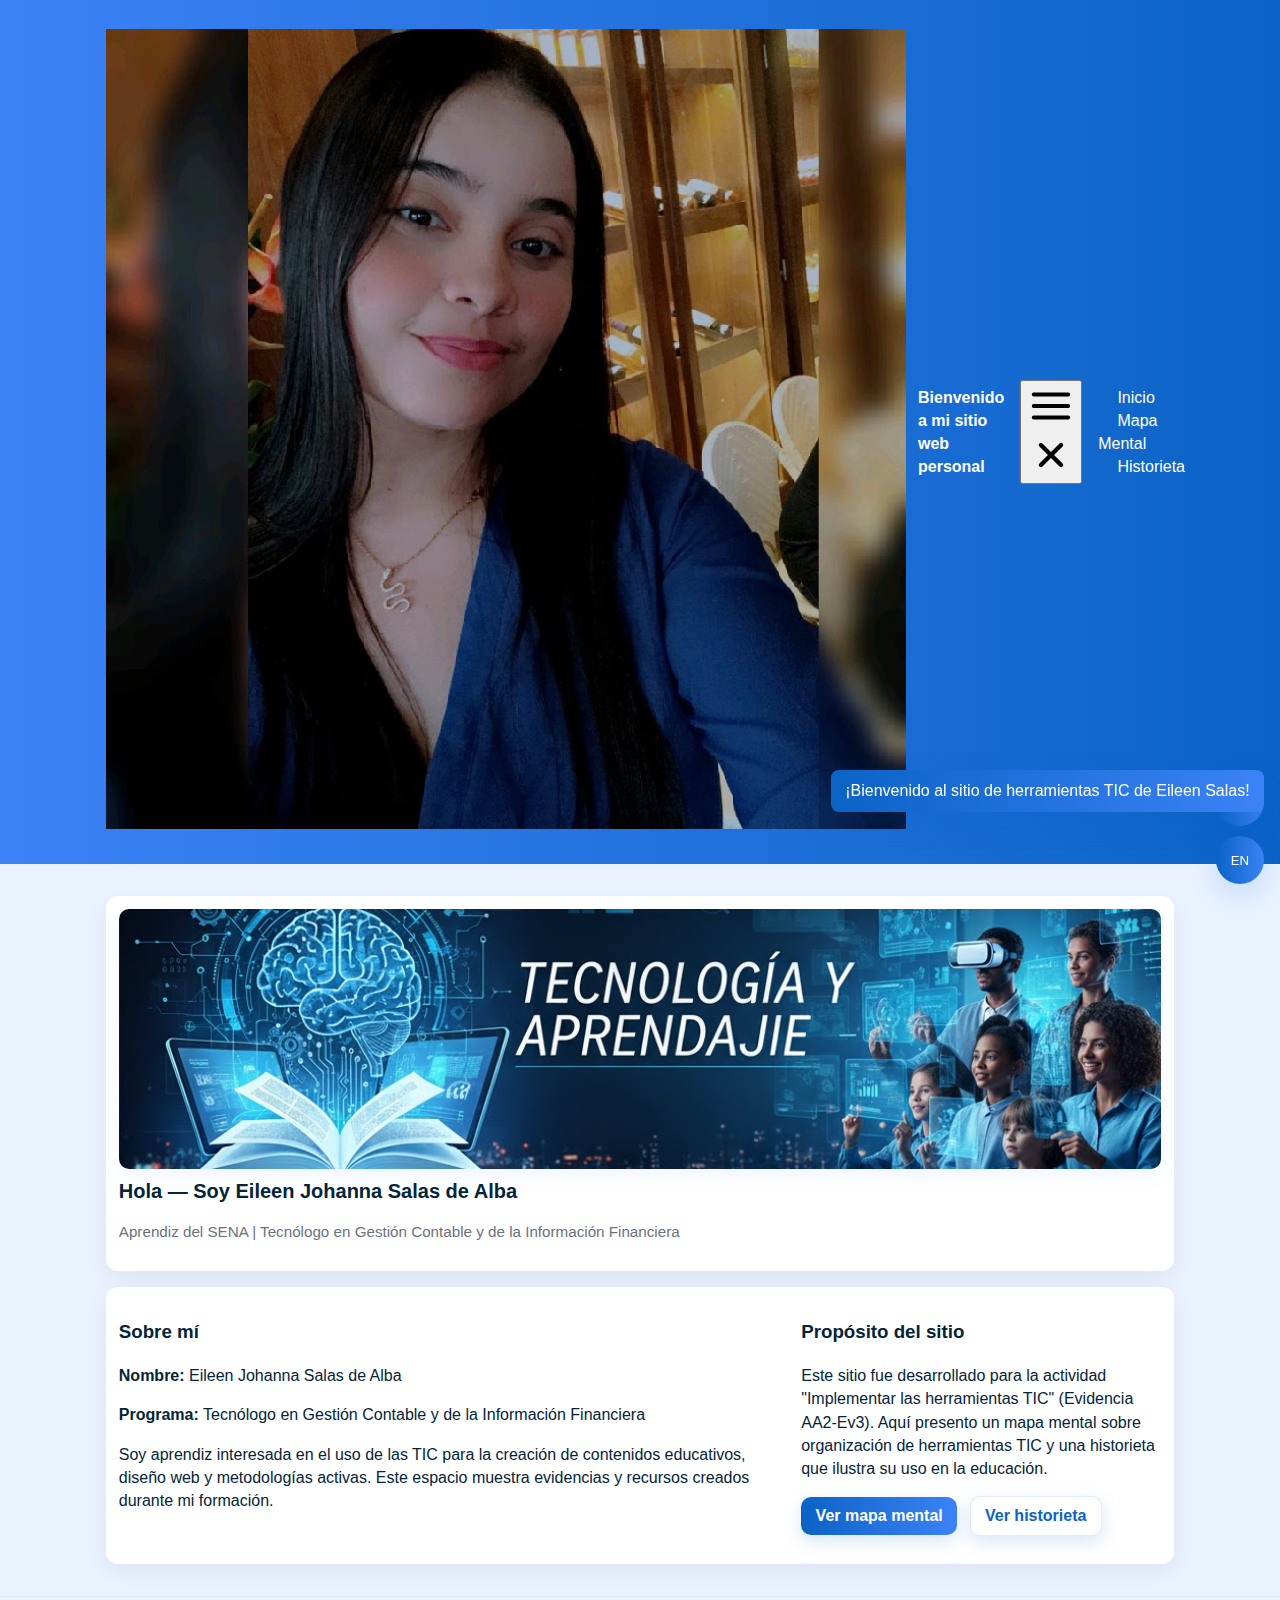
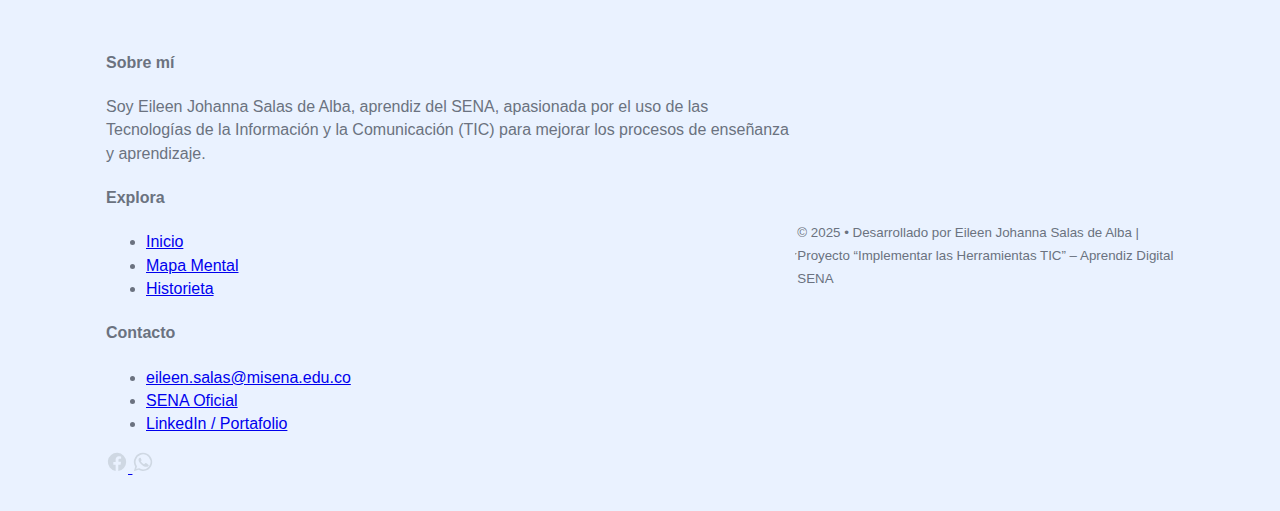
<file: index.html>
<!doctype html>
<html lang="es">
<head>
  <meta charset="utf-8" />
  <meta name="viewport" content="width=device-width, initial-scale=1" />
  <title data-i18n="title_index">Bienvenido • Sitio personal — Eileen Salas</title>
  <link rel="icon" href="assets/Foto.ico" />
  <link rel="stylesheet" href="style.css">
</head>

<body>
  <header class="site-header" role="banner">
    <div class="container header-inner">
      <div class="brand">
        <a href="index.html" class="home-link">
          <img src="assets/Eileen.jpg" alt="Logo de Eileen Salas" class="site-logo">
        </a>
        <h1 class="site-title" data-i18n="heading">Bienvenido a mi sitio web personal</h1>
      </div>

      <button class="menu-toggle" aria-controls="main-navigation" aria-expanded="false" aria-label="Abrir menú de navegación">
        <span class="icon-menu-open">
          <svg width="46" height="46" fill="none" stroke="currentColor" stroke-linecap="round" stroke-linejoin="round" stroke-width="2" viewBox="0 0 24 24" xmlns="http://www.w3.org/2000/svg">
            <path d="M3 12h18"></path>
            <path d="M3 6h18"></path>
            <path d="M3 18h18"></path>
          </svg>
        </span>

        <span class="icon-menu-close">
          <svg width="46" height="46" fill="currentColor" viewBox="0 0 24 24" xmlns="http://www.w3.org/2000/svg">
            <path d="m13.59 12.002 4.454-4.453a1.126 1.126 0 0 0-1.59-1.594L12 10.408 7.547 5.955A1.127 1.127 0 1 0 5.953 7.55l4.453 4.453-4.453 4.453a1.127 1.127 0 1 0 1.594 1.594L12 13.596l4.453 4.453a1.127 1.127 0 1 0 1.594-1.594l-4.456-4.453Z"></path>
          </svg>
        </span>
      </button>

      <nav class="main-nav" id="main-navigation" role="navigation" aria-label="Menú principal">
        <a href="index.html" class="nav-link" data-i18n="nav_home">Inicio</a>
        <a href="mapa-mental.html" class="nav-link" data-i18n="nav_map">Mapa Mental</a>
        <a href="historieta.html" class="nav-link" data-i18n="nav_comic">Historieta</a>
      </nav>
    </div>
  </header>

  <main class="container">
    <section class="hero card compact">
      <img src="assets/banner.jpg" alt="Banner sobre tecnología y aprendizaje digital" class="banner responsive-image">
      <div class="hero-text">
        <h2 data-i18n="hi_im">Hola — Soy Eileen Salas</h2>
        <p class="muted" data-i18n="program">Aprendiz del SENA | Programa Aprendiz Digital</p>
      </div>
    </section>

    <section class="card grid-2 compact">
      <div>
        <h3 data-i18n="about_title">Sobre mí</h3>
        <p><strong data-i18n="label_name">Nombre:</strong> <span data-i18n="name">Eileen Johanna Salas de Alba</span></p>
        <p><strong data-i18n="label_program">Programa:</strong> <span data-i18n="program_name">Aprendiz Digital</span></p>
        <p data-i18n="bio">Soy aprendiz interesada en el uso de las TIC para la creación de contenidos educativos, diseño web y metodologías activas. Este espacio muestra evidencias y recursos creados durante mi formación en el SENA.</p>
      </div>

      <aside>
        <h3 data-i18n="purpose_title">Propósito del sitio</h3>
        <p data-i18n="purpose_text">Este sitio fue desarrollado para la actividad "Implementar las herramientas TIC" (Evidencia AA2-Ev3). Aquí presento un mapa mental sobre la organización de herramientas TIC y una historieta que ilustra su uso en la educación.</p>
        <p class="cta-row">
          <a class="btn" href="mapa-mental.html" data-i18n="btn_map">Ver mapa mental</a>
          <a class="btn ghost" href="historieta.html" data-i18n="btn_comic">Ver historieta</a>
        </p>
      </aside>
    </section>
  </main>

  <footer class="site-footer" role="contentinfo">
    <div class="container footer-inner">
      <div class="footer-grid">
        <div class="footer-col">
          <h4 data-i18n="footer_col_1_title">Sobre mí</h4>
          <p data-i18n="footer_col_1_text">Soy <strong>Eileen Johanna Salas de Alba</strong>, aprendiz del <strong>SENA</strong>, apasionada por el uso de las <strong>Tecnologías de la Información y la Comunicación (TIC)</strong> para mejorar los procesos de enseñanza y aprendizaje.</p>
        </div>

        <div class="footer-col">
          <h4 data-i18n="footer_col_2_title">Explora</h4>
          <ul class="footer-links">
            <li><a href="index.html" data-i18n="nav_home">Inicio</a></li>
            <li><a href="mapa-mental.html" data-i18n="nav_map">Mapa Mental</a></li>
            <li><a href="historieta.html" data-i18n="nav_comic">Historieta</a></li>
          </ul>
        </div>

        <div class="footer-col">
          <h4 data-i18n="footer_col_3_title">Contacto</h4>
          <ul class="footer-links">
            <li><a href="mailto:eileen.salas@misena.edu.co">eileen.salas@misena.edu.co</a></li>
            <li><a href="https://www.sena.edu.co" target="_blank" rel="noopener" data-i18n="footer_sena_link">SENA Oficial</a></li>
            <li><a href="https://eileensalas.github.io/CVEileen/">LinkedIn / Portafolio</a></li>
          </ul>
          <div class="footer-social">
            <a href="https://www.facebook.com/" title="Facebook" aria-label="Facebook">
              <svg width="22" height="22" fill="#cfd8e3" viewBox="0 0 24 24">
                <path d="M22 12a10 10 0 1 0-11.5 9.87v-7H8v-2.87h2.5V9.6a3.51 3.51 0 0 1 3.76-3.86 15.22 15.22 0 0 1 2.22.19v2.44h-1.25a1.43 1.43 0 0 0-1.62 1.55v1.83h2.75L15.9 14.9h-2.5v7A10 10 0 0 0 22 12z"></path>
              </svg>
            </a>
            <a href="https://www.whatsapp.com/" title="WhatsApp" aria-label="WhatsApp">
              <svg width="22" height="22" fill="#cfd8e3" viewBox="0 0 24 24">
                <path d="M12.05 2a9.93 9.93 0 0 0-8.56 15.05L2 22l5.07-1.48A9.94 9.94 0 1 0 12.05 2zm0 18.1a8.16 8.16 0 0 1-4.16-1.15l-.3-.18-3 .88.85-2.94-.19-.31A8.19 8.19 0 1 1 12.05 20.1zm4.5-6.13c-.25-.13-1.45-.71-1.68-.8s-.39-.12-.55.13-.64.8-.79 1-.29.19-.54.06a6.64 6.64 0 0 1-3.28-2.88c-.25-.43.25-.4.7-1.32a.46.46 0 0 0 0-.43c-.06-.12-.55-1.33-.76-1.83s-.4-.42-.55-.43h-.47a.91.91 0 0 0-.66.3 2.78 2.78 0 0 0-.87 2.07 4.82 4.82 0 0 0 1 2.56 10.92 10.92 0 0 0 4.15 3.88 12.1 12.1 0 0 0 2.14.79 5.1 5.1 0 0 0 2.36.15 2 2 0 0 0 1.36-.95 1.71 1.71 0 0 0 .12-.95c-.05-.13-.22-.2-.47-.33z"/>
              </svg>
            </a>
          </div>
        </div>
      </div>

      <hr class="footer-divider">

      <div class="footer-bottom">
        <small>
          © <span id="current-year">2025</span> • <span data-i18n="footer_copyright">Desarrollado por <strong>Eileen Johanna Salas de Alba</strong> | Proyecto “Implementar las Herramientas TIC” – <em>Aprendiz Digital</em> SENA</span>
        </small>
      </div>
    </div>
  </footer>
  <div id="floating-controls" aria-hidden="false">
    <button id="btn-theme" class="float-btn" aria-label="Cambiar tema" title="Cambiar tema"></button>
    <button id="btn-lang" class="float-btn" aria-label="Cambiar idioma" title="Cambiar idioma">EN</button>
  </div>

  <script src="script.js"></script>
</body>
</html>
</file>
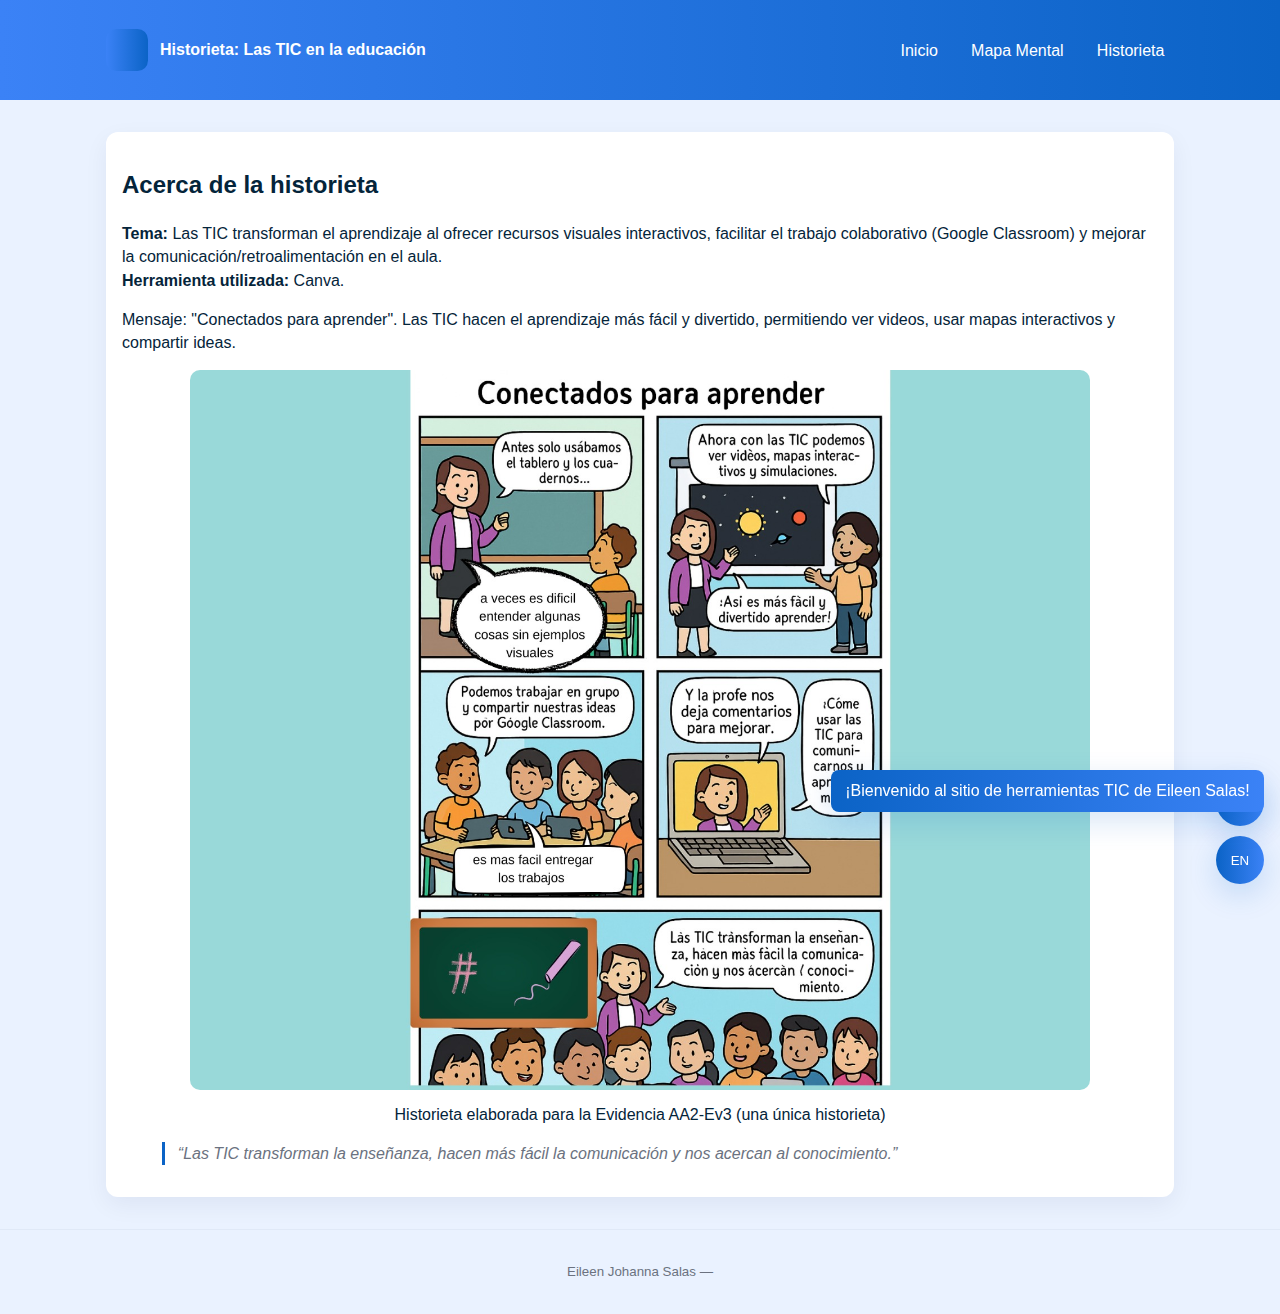
<file: historieta.html>
<!doctype html>
<html lang="es">
<head>
  <meta charset="utf-8" />
  <meta name="viewport" content="width=device-width,initial-scale=1" />
  <title data-i18n="title_comic">Historieta • Las TIC en la educación — Eileen Salas</title>
  <link rel="icon" href="assets/foto.png" />
  <link rel="stylesheet" href="style.css">
</head>
<body>
  <header class="site-header" role="banner">
    <div class="container header-inner">
      <div class="brand">
        <svg width="42" height="42" viewBox="0 0 24 24" aria-hidden="true"><defs><linearGradient id="g3" x1="0" x2="1"><stop offset="0" stop-color="#3b82f6"/><stop offset="1" stop-color="#0b63c6"/></linearGradient></defs><rect rx="6" width="24" height="24" fill="url(#g3)"></rect></svg>
        <h1 class="site-title" data-i18n="comic_heading">Historieta: Las TIC en la educación</h1>
      </div>

      <nav class="main-nav" role="navigation" aria-label="Menú principal">
        <a href="index.html" class="nav-link" data-i18n="nav_home">Inicio</a>
        <a href="mapa-mental.html" class="nav-link" data-i18n="nav_map">Mapa Mental</a>
        <a href="historieta.html" class="nav-link" data-i18n="nav_comic">Historieta</a>
      </nav>
    </div>
  </header>

  <main class="container">
    <article class="card">
      <h2 data-i18n="comic_about">Acerca de la historieta</h2>
      <p><strong data-i18n="comic_topic_label">Tema:</strong> <span data-i18n="comic_topic">Cómo las TIC potencian la enseñanza y la comunicación en el aula.</span><br>
      <strong data-i18n="comic_tool_label">Herramienta utilizada:</strong> <span data-i18n="comic_tool">Canva (o la que hayas elegido).</span></p>
      <p data-i18n="comic_message">Mensaje: La tecnología no reemplaza al docente, pero permite nuevas formas de explicar, colaborar y evaluar.</p>

      <figure class="figure-centered">
        <img src="assets/historieta.jpg" alt="Historieta completa sobre las TIC en la educación" class="responsive-image large">
        <figcaption data-i18n="comic_caption">Historieta elaborada para la Evidencia AA2‑Ev3 (una única historieta)</figcaption>
      </figure>

      <blockquote class="quote" data-i18n="comic_quote">“La tecnología no reemplaza al maestro, pero potencia su enseñanza.”</blockquote>
    </article>
  </main>

  <footer class="site-footer">
    <div class="container footer-inner">
      <small data-i18n="footer_comic">Eileen Salas — <span id="current-year-3">2025</span></small>
    </div>
  </footer>

  <div id="floating-controls">
    <button id="btn-theme-3" class="float-btn" aria-label="Cambiar tema" title="Cambiar tema"></button>
    <button id="btn-lang-3" class="float-btn" aria-label="Cambiar idioma" title="Cambiar idioma">EN</button>
  </div>

  <script src="script.js"></script>
</body>
</html>
</file>
<file: style.css>
:root{
  --bg:#eaf2ff;
  --card:#ffffff;
  --text:#04243a;
  --accent-1:#0b63c6;
  --accent-2:#3b82f6;
  --muted:#6b7280;
  --glass: rgba(11,99,198,0.08);
  --radius:12px;
  --max-width:1100px;
}

/* Dark theme variables */
:root.dark{
  --bg:linear-gradient(180deg,#071025,#082036);
  --card:#0f1720;
  --text:#e6f0ff;
  --accent-1:#1e6fe8;
  --accent-2:#3b82f6;
  --muted:#9fb4d9;
  --glass: rgba(255,255,255,0.04);
}

*{box-sizing:border-box}
html,body{height:100%}
body{
  margin:0;
  font-family: "Segoe UI", Roboto, "Helvetica Neue", Arial, sans-serif;
  background:var(--bg);
  color:var(--text);
  -webkit-font-smoothing:antialiased;
  -moz-osx-font-smoothing:grayscale;
  line-height:1.45;
}

.container{max-width:var(--max-width);margin:0 auto;padding:1rem}

/* Header */
.site-header{background:linear-gradient(90deg,var(--accent-2),var(--accent-1));color:#fff;padding:0.8rem 0;position:sticky;top:0;z-index:40;backdrop-filter: blur(6px)}
.header-inner{display:flex;align-items:center;justify-content:space-between;gap:1rem}
.brand{display:flex;align-items:center;gap:0.75rem}
.site-title{font-size:1rem;margin:0;font-weight:700}
.main-nav a{color:#fff;text-decoration:none;margin-left:0.6rem;padding:0.35rem 0.6rem;border-radius:8px;transition:transform .15s,background .15s}
.main-nav a:hover{background:rgba(255,255,255,0.09);transform:translateY(-3px);text-decoration:underline}

/* Cards and layout */
.card{background:var(--card);border-radius:var(--radius);padding:1rem;margin:1rem 0;box-shadow:0 8px 24px rgba(6,24,63,0.06)}
.compact{padding:0.8rem}
.grid-2{display:grid;grid-template-columns:1fr 360px;gap:1rem;align-items:start}
@media (max-width:900px){.grid-2{grid-template-columns:1fr}}
.hero{display:flex;flex-direction:column;gap:0.5rem;align-items:flex-start;overflow:hidden}
.banner{width:100%;height:auto;border-radius:10px;display:block;object-fit:cover;max-height:260px;box-shadow:0 8px 20px rgba(11,99,198,0.06)}
.hero-text h2{margin:0;font-size:1.25rem}
.muted{color:var(--muted);font-size:0.95rem}

/* Buttons */
.btn{display:inline-block;padding:0.45rem 0.9rem;border-radius:10px;background:linear-gradient(90deg,var(--accent-1),var(--accent-2));color:#fff;text-decoration:none;font-weight:700;box-shadow:0 6px 18px rgba(11,99,198,0.16)}
.btn.ghost{background:transparent;color:var(--accent-1);border:1px solid rgba(11,99,198,0.12);margin-left:0.5rem}

/* Images */
.responsive-image{width:100%;height:auto;border-radius:10px;display:block}
.responsive-image.large{max-width:900px;margin:0.8rem auto;display:block}
.figure-centered{margin-top:1rem;text-align:center}
.comic-grid{display:grid;grid-template-columns:repeat(auto-fit,minmax(220px,1fr));gap:0.6rem}
.comic-image{width:100%;height:auto;border-radius:8px;transition:transform .18s,box-shadow .18s}
.comic-image:hover{transform:translateY(-6px) scale(1.01);box-shadow:0 12px 30px rgba(11,99,198,0.12)}

/* Floating controls */
#floating-controls{position:fixed;right:1rem;bottom:1rem;display:flex;flex-direction:column;gap:0.6rem;z-index:999}
.float-btn{width:48px;height:48px;border-radius:50%;border:0;background:linear-gradient(90deg,var(--accent-1),var(--accent-2));color:#fff;display:flex;align-items:center;justify-content:center;box-shadow:0 10px 30px rgba(11,99,198,0.18);cursor:pointer}
.float-btn:hover{transform:translateY(-4px)}

/* Toast */
.site-toast{position:fixed;right:1rem;bottom:5.5rem;background:linear-gradient(90deg,#0b63c6,#3b82f6);color:#fff;padding:0.6rem 0.9rem;border-radius:8px;box-shadow:0 10px 30px rgba(11,99,198,0.16);z-index:9999}

/* Footer */
.site-footer{padding:1rem 0;color:var(--muted);border-top:1px solid rgba(6,24,63,0.04);background:transparent}
.footer-inner{display:flex;align-items:center;justify-content:center}

/* Quote */
.quote{font-style:italic;margin-top:1rem;color:var(--muted);border-left:3px solid var(--accent-1);padding-left:0.8rem}

/* Small screens */
@media (max-width:600px){
  .header-inner{flex-direction:column;align-items:flex-start}
  .site-title{font-size:0.95rem}
  .main-nav{width:100%;display:flex;gap:0.4rem;flex-wrap:wrap}
}
</file>
